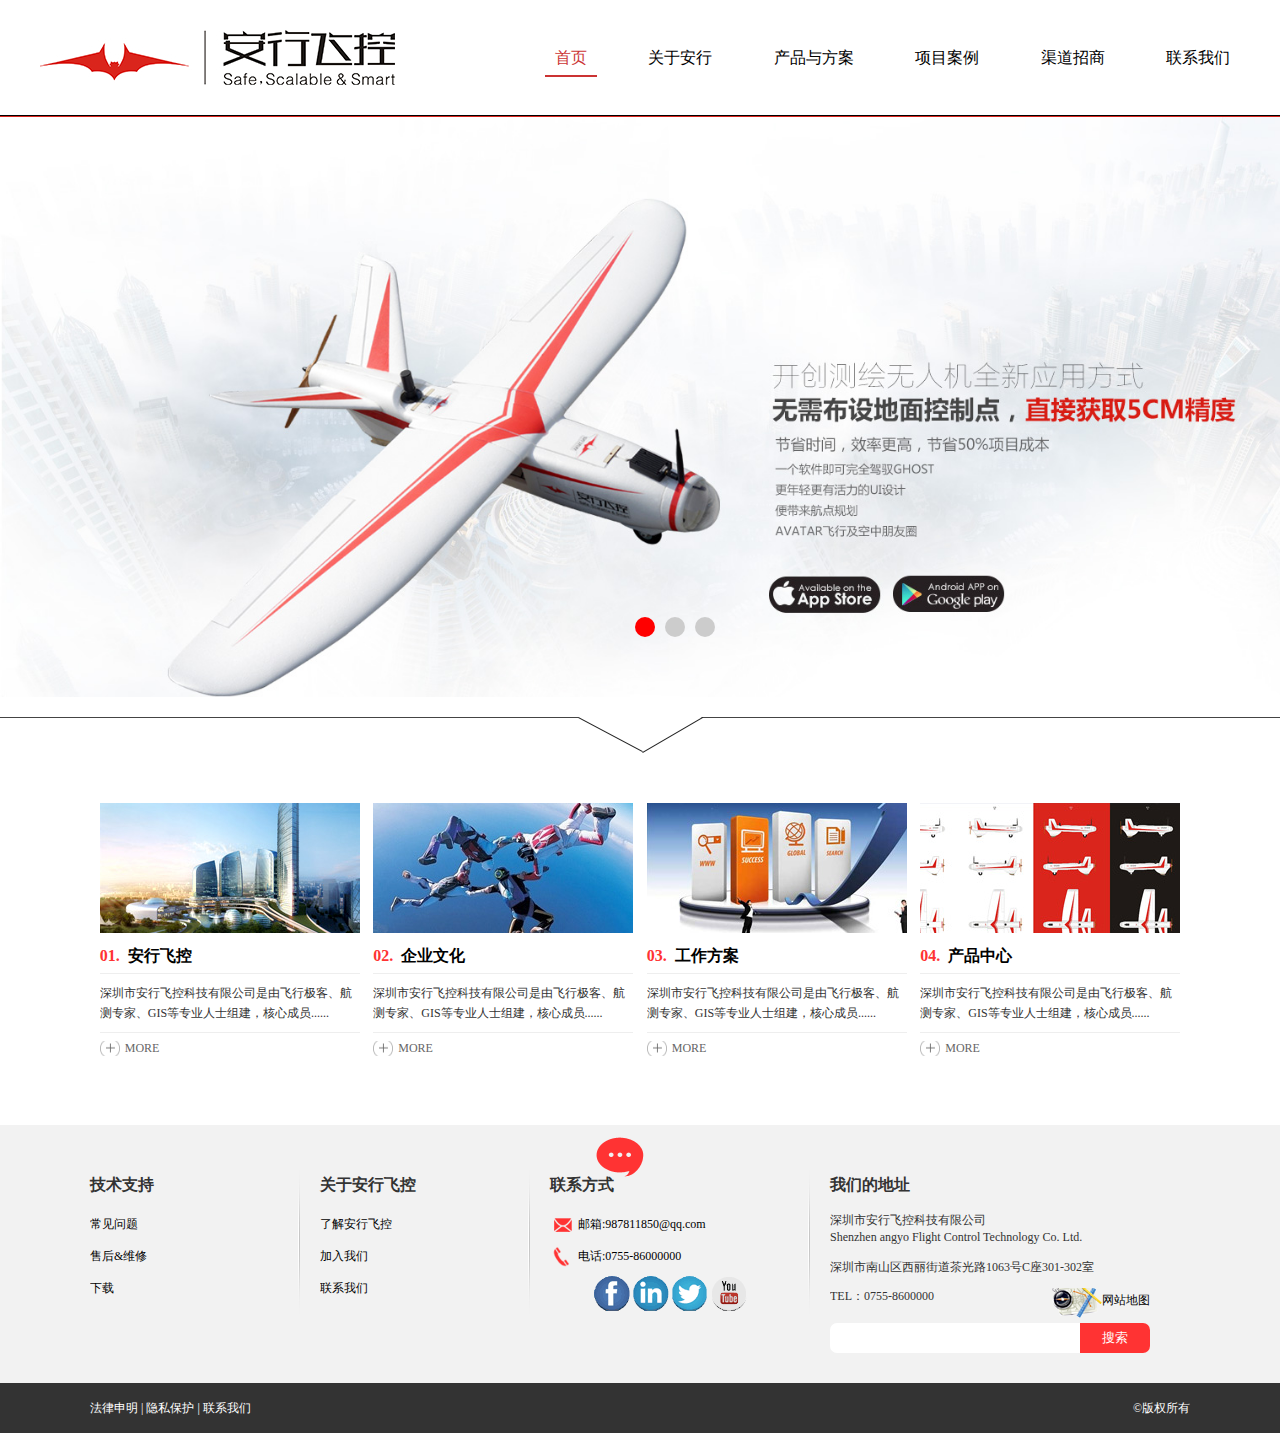
<file: index.html>
<!DOCTYPE html>
<html lang="en">
<head>
	<meta charset="UTF-8">
	<title>安行飞控</title>
	<meta name="viewport" content="width=device-width, initial-scale=1.0, maximum-scale=1.0, user-scalable=0">
	<link rel="stylesheet" href="css/reset.css">
	<link rel="stylesheet" href="css/thems.css">
	
		

</head>

<body>
<!--头部-->
<div class="header">
    <div class="head clearfix">
        <div class="logo"><a href=""><img src="images/logo.jpg" alt="安行飞控"/></a></div>
        <div class="nav_m">
            <div class="n_icon">导航栏</div>
            <ul class="nav clearfix">
                <li class="now"><a href="index.html">首页</a></li>
                <li><a href="about.html">关于安行</a></li>
                <li><a href="product.html">产品与方案</a></li>
                <li><a href="case.html">项目案例</a></li>
                <li><a href="join.html">渠道招商</a></li>
                <li><a href="contact.html">联系我们</a></li>
            </ul>
        </div>
    </div>
</div>
<!--头部-->
<!--幻灯片-->
<div class="banner"> 
    	 <ul class="bannerbox">
             <li><a href=""><img src="images/banner.jpg" alt="" style="width: 1349px;height:auto;"></a></li>
             <li><a href=""><img src="images/banner2.jpg" alt=""></a></li>
             <li><a href=""><img src="images/banner3.jpg" alt=""></a></li>
         </ul>        
        <ul class="pagerwrapper">
            <li class="active"></li>
            <li></li>
            <li></li>
        </ul>
</div>
<!--幻灯片-->
<div class="space_hx">&nbsp;</div>
<div class="i_line"><em>&nbsp;</em></div>
<div class="space_hx">&nbsp;</div>
<ul class="i_ma clearfix">
	<li>
    	<a href="">
        	<img src="images/pic1.jpg" alt="">
        </a>
        <div class="title">
        	<a href=""><em>01.</em>安行飞控</a>
        </div>
        <div class="des">深圳市安行飞控科技有限公司是由飞行极客、航测专家、GIS等专业人士组建，核心成员......</div>
        <div class="more"><a href="">MORE</a></div>
    </li>
    <li>
    	<a href="">
        	<img src="images/pic2.jpg" alt=""/>
        </a>
        <div class="title">
        	<a href=""><em>02.</em>企业文化</a>
        </div>
        <div class="des">深圳市安行飞控科技有限公司是由飞行极客、航测专家、GIS等专业人士组建，核心成员......</div>
        <div class="more"><a href="">MORE</a></div>
    </li>
    <li>
    	<a href="">
        	<img src="images/pic3.jpg" alt=""/>
        </a>
        <div class="title">
        	<a href=""><em>03.</em>工作方案</a>
        </div>
        <div class="des">深圳市安行飞控科技有限公司是由飞行极客、航测专家、GIS等专业人士组建，核心成员......</div>
        <div class="more"><a href="">MORE</a></div>
    </li>
    <li>
    	<a href="">
        	<img src="images/pic4.jpg" alt=""/>
        </a>
        <div class="title">
        	<a href=""><em>04.</em>产品中心</a>
        </div>
        <div class="des">深圳市安行飞控科技有限公司是由飞行极客、航测专家、GIS等专业人士组建，核心成员......</div>
        <div class="more"><a href="">MORE</a></div>
    </li>
</ul>
<div class="space_hx">&nbsp;</div>
<div class="bg_a">
	<ul class="f_nav clearfix">
    	<li>
        	<div class="name"><b>技术支持</b></div>
            <p><a href="">常见问题</a></p>
            <p><a href="">售后&维修</a></p>
            <p><a href="">下载</a></p>
        </li>
        <li>
        	<div class="name"><b>关于安行飞控</b></div>
            <p><a href="">了解安行飞控</a></p>
            <p><a href="">加入我们</a></p>
            <p><a href="">联系我们</a></p>
        </li>
        <li class="f_ct">
        	<div class="name"><b>联系方式<i>&nbsp;</i></b></div>
            <p>
            	<a href="mailto:987811850@qq.com">
                	<img src="images/icon6.png" alt=""/>
                    <span>邮箱:987811850@qq.com</span>
                </a>
            </p>
            <p>
            	<a href="tel:86000000">
                	<img src="images/icon5.png" alt=""/>
                    <span>电话:0755-86000000</span>
                </a>
            </p>
            <p class="share">
            	<a href=""><img src="images/f1.png" alt=""/></a>
                <a href=""><img src="images/f2.png" alt=""/></a>
                <a href=""><img src="images/f3.png" alt=""/></a>
                <a href=""><img src="images/f4.png" alt=""/></a>
            </p>
        </li>
        <li class="dz">
        	<div class="name"><b>我们的地址</b></div>
            <p>深圳市安行飞控科技有限公司<br/>
Shenzhen angyo Flight Control Technology Co. Ltd.</p>
			<p>深圳市南山区西丽街道茶光路1063号C座301-302室</p>
            <p>
            	TEL：0755-8600000
                <a href="" class="map">网站地图</a>
            </p>
            <div class="f_s">
            	<input name="" type="text">
                <input name="" type="submit" value="搜索">
            </div>
        </li>
    </ul>
</div>
<div class="f_bg">
	<div class="bq clearfix">
    	<div class="bq_l">
        	<a href="">法律申明</a> | 
            <a href="">隐私保护</a> | 
            <a href="">联系我们</a>
        </div>
        <div class="bq_r">©版权所有</div>
    </div>
</div>
</body>
<script src="index.js"></script>
</html>
</file>
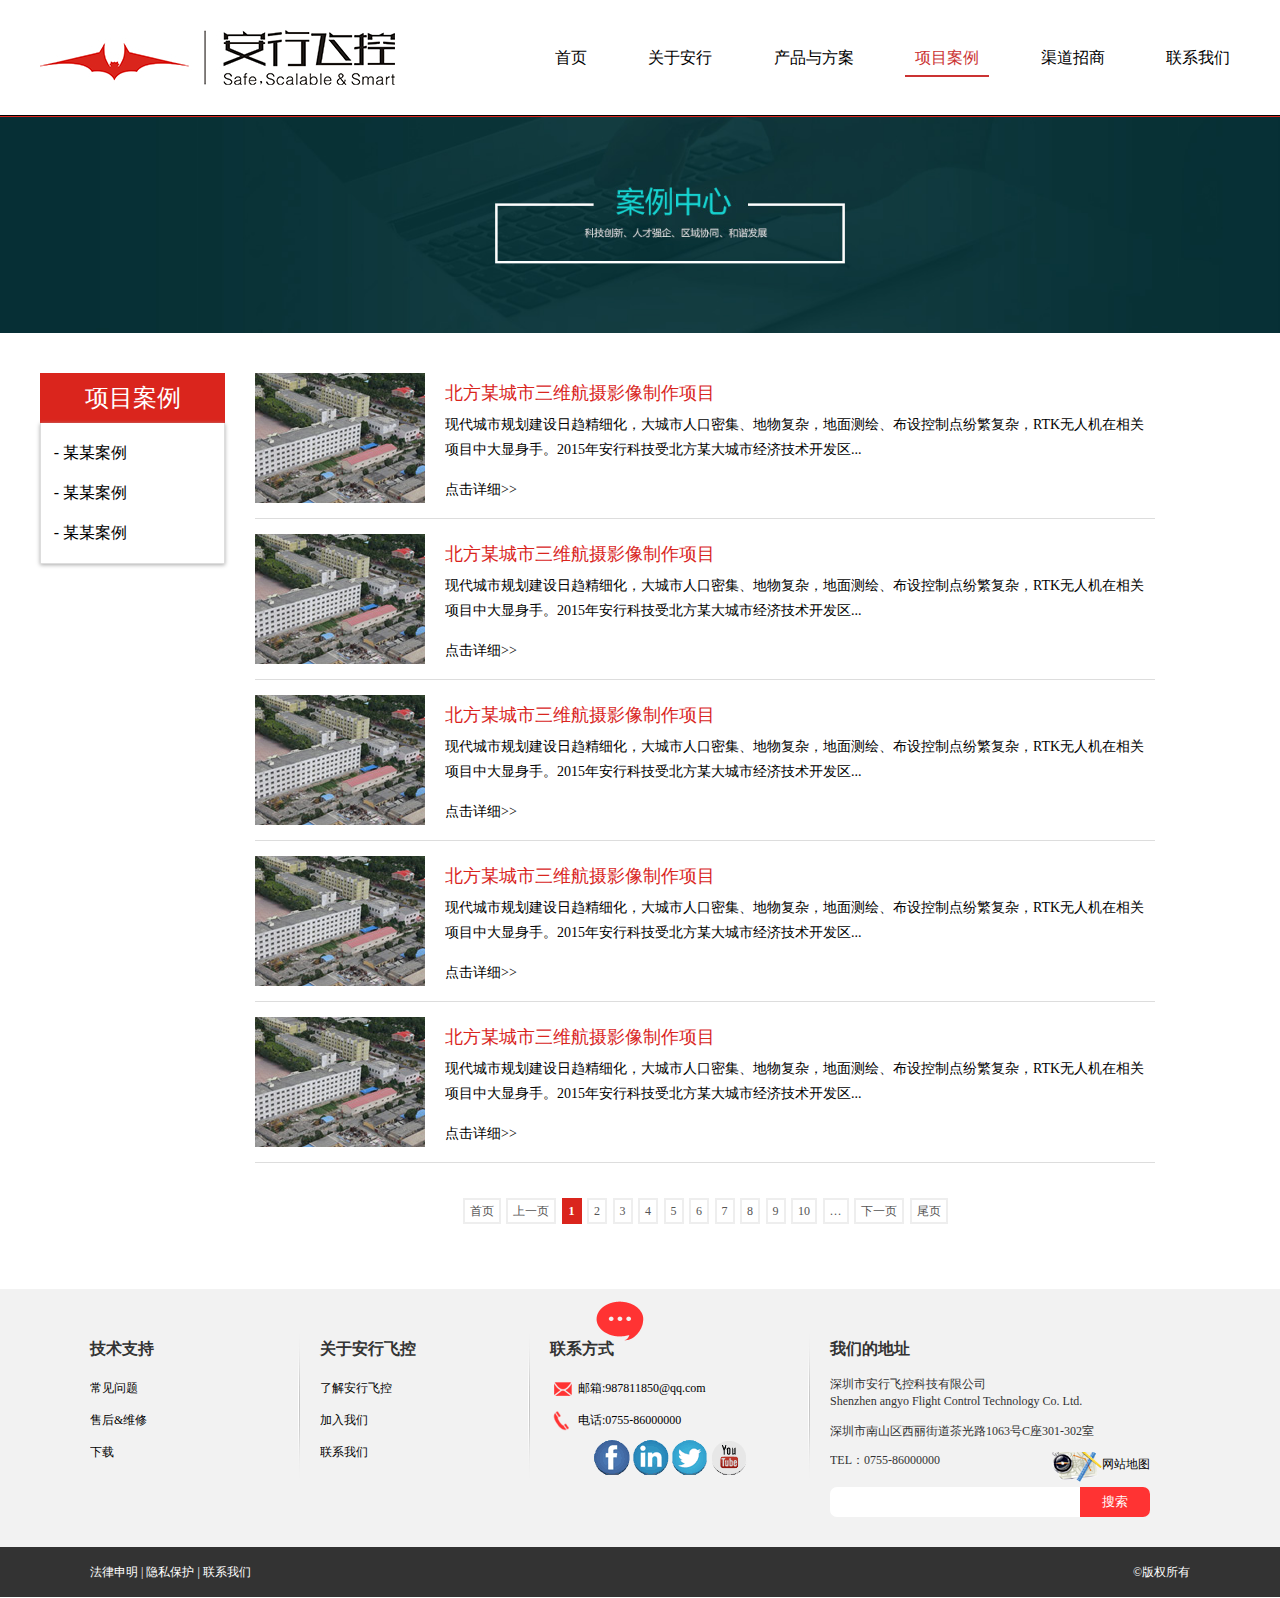
<file: case.html>
<!DOCTYPE html>
<html lang="en">
<head>
    <meta charset="UTF-8">
    <title>安行飞控</title>
    <meta name="viewport" content="width=device-width, initial-scale=1.0, maximum-scale=1.0, user-scalable=0">
    <link rel="stylesheet" href="css/reset.css">
    <link rel="stylesheet" href="css/thems.css">
</head>

<body>
<!--头部-->
<div class="header">
    <div class="head clearfix">
        <div class="logo"><a href=""><img src="images/logo.jpg" alt="安行飞控"/></a></div>
        <div class="nav_m">
            <div class="n_icon">导航栏</div>
            <ul class="nav clearfix">
                <li><a href="index.html">首页</a></li>
                <li><a href="about.html">关于安行</a></li>
                <li><a href="product.html">产品与方案</a></li>
                <li class="now"><a href="case.html">项目案例</a></li>
                <li><a href="join.html">渠道招商</a></li>
                <li><a href="contact.html">联系我们</a></li>
            </ul>
        </div>
    </div>
</div>
<!--头部-->
<!--幻灯片-->
<div class="banner banner_s">
	<img src="images/banner_b.jpg" alt=""/>
</div>
<!--幻灯片-->
<div class="space_hx">&nbsp;</div>
<div class="scd scd_a clearfix">
	<div class="scd_l">
    	<div class="name">项目案例</div>
        <ul class="s_nav">
        	<li>
            	<a href=""> - 某某案例</a>
            </li>
            <li>
            	<a href=""> - 某某案例</a>
            </li>
            <li>
            	<a href=""> - 某某案例</a>
            </li>
        </ul>
    </div>
    <div class="scd_r">
    	<div class="case">
        	<dl class="clearfix">
            	<dt><a href=""><img src="images/pic6.jpg" alt=""/></a></dt>
                <dd>
                	<div class="title"><a href="">北方某城市三维航摄影像制作项目</a></div>
                    <div class="des">现代城市规划建设日趋精细化，大城市人口密集、地物复杂，地面测绘、布设控制点纷繁复杂，RTK无人机在相关项目中大显身手。2015年安行科技受北方某大城市经济技术开发区...</div>
                    <div class="more"><a href="">点击详细>></a></div>
                </dd>
            </dl>
            <dl class="clearfix">
            	<dt><a href=""><img src="images/pic6.jpg" alt=""/></a></dt>
                <dd>
                	<div class="title"><a href="">北方某城市三维航摄影像制作项目</a></div>
                    <div class="des">现代城市规划建设日趋精细化，大城市人口密集、地物复杂，地面测绘、布设控制点纷繁复杂，RTK无人机在相关项目中大显身手。2015年安行科技受北方某大城市经济技术开发区...</div>
                    <div class="more"><a href="">点击详细>></a></div>
                </dd>
            </dl>
            <dl class="clearfix">
            	<dt><a href=""><img src="images/pic6.jpg" alt=""/></a></dt>
                <dd>
                	<div class="title"><a href="">北方某城市三维航摄影像制作项目</a></div>
                    <div class="des">现代城市规划建设日趋精细化，大城市人口密集、地物复杂，地面测绘、布设控制点纷繁复杂，RTK无人机在相关项目中大显身手。2015年安行科技受北方某大城市经济技术开发区...</div>
                    <div class="more"><a href="">点击详细>></a></div>
                </dd>
            </dl>
            <dl class="clearfix">
            	<dt><a href=""><img src="images/pic6.jpg" alt=""/></a></dt>
                <dd>
                	<div class="title"><a href="">北方某城市三维航摄影像制作项目</a></div>
                    <div class="des">现代城市规划建设日趋精细化，大城市人口密集、地物复杂，地面测绘、布设控制点纷繁复杂，RTK无人机在相关项目中大显身手。2015年安行科技受北方某大城市经济技术开发区...</div>
                    <div class="more"><a href="">点击详细>></a></div>
                </dd>
            </dl>
            <dl class="clearfix">
            	<dt><a href=""><img src="images/pic6.jpg" alt=""/></a></dt>
                <dd>
                	<div class="title"><a href="">北方某城市三维航摄影像制作项目</a></div>
                    <div class="des">现代城市规划建设日趋精细化，大城市人口密集、地物复杂，地面测绘、布设控制点纷繁复杂，RTK无人机在相关项目中大显身手。2015年安行科技受北方某大城市经济技术开发区...</div>
                    <div class="more"><a href="">点击详细>></a></div>
                </dd>
            </dl>
            <div class="space_hx">&nbsp;</div>
            <div class="pages">
                <a href="">首页</a>
                <a href="">上一页</a>
                <a href="" class="now">1</a>
                <a href="">2</a>
                <a href="">3</a>
                <a href="">4</a>
                <a href="">5</a>
                <a href="">6</a>
                <a href="">7</a>
                <a href="">8</a>
                <a href="">9</a>
                <a href="">10</a>
                <a href="">…</a>
                <a href="">下一页</a>
                <a href="">尾页</a>
            </div>
        </div>
    </div>
</div>
<div class="space_hx">&nbsp;</div>
<div class="bg_a">
	<ul class="f_nav clearfix">
    	<li>
        	<div class="name"><b>技术支持</b></div>
            <p><a href="">常见问题</a></p>
            <p><a href="">售后&维修</a></p>
            <p><a href="">下载</a></p>
        </li>
        <li>
        	<div class="name"><b>关于安行飞控</b></div>
            <p><a href="">了解安行飞控</a></p>
            <p><a href="">加入我们</a></p>
            <p><a href="">联系我们</a></p>
        </li>
        <li class="f_ct">
        	<div class="name"><b>联系方式<i>&nbsp;</i></b></div>
            <p>
            	<a href="mailto:987811850@qq.com">
                	<img src="images/icon6.png" alt=""/>
                    <span>邮箱:987811850@qq.com</span>
                </a>
            </p>
            <p>
            	<a href="tel:86008512">
                	<img src="images/icon5.png" alt=""/>
                    <span>电话:0755-86000000</span>
                </a>
            </p>
            <p class="share">
            	<a href=""><img src="images/f1.png" alt=""/></a>
                <a href=""><img src="images/f2.png" alt=""/></a>
                <a href=""><img src="images/f3.png" alt=""/></a>
                <a href=""><img src="images/f4.png" alt=""/></a>
            </p>
        </li>
        <li class="dz">
        	<div class="name"><b>我们的地址</b></div>
            <p>深圳市安行飞控科技有限公司<br/>
Shenzhen angyo Flight Control Technology Co. Ltd.</p>
			<p>深圳市南山区西丽街道茶光路1063号C座301-302室</p>
            <p>
            	TEL：0755-86000000
                <a href="" class="map">网站地图</a>
            </p>
            <div class="f_s">
            	<input name="" type="text">
                <input name="" type="submit" value="搜索">
            </div>
        </li>
    </ul>
</div>
<div class="f_bg">
	<div class="bq clearfix">
    	<div class="bq_l">
        	<a href="">法律申明</a> | 
            <a href="">隐私保护</a> | 
            <a href="">联系我们</a>
        </div>
        <div class="bq_r">©版权所有</div>
    </div>
</div>
</body>
</html>
</file>
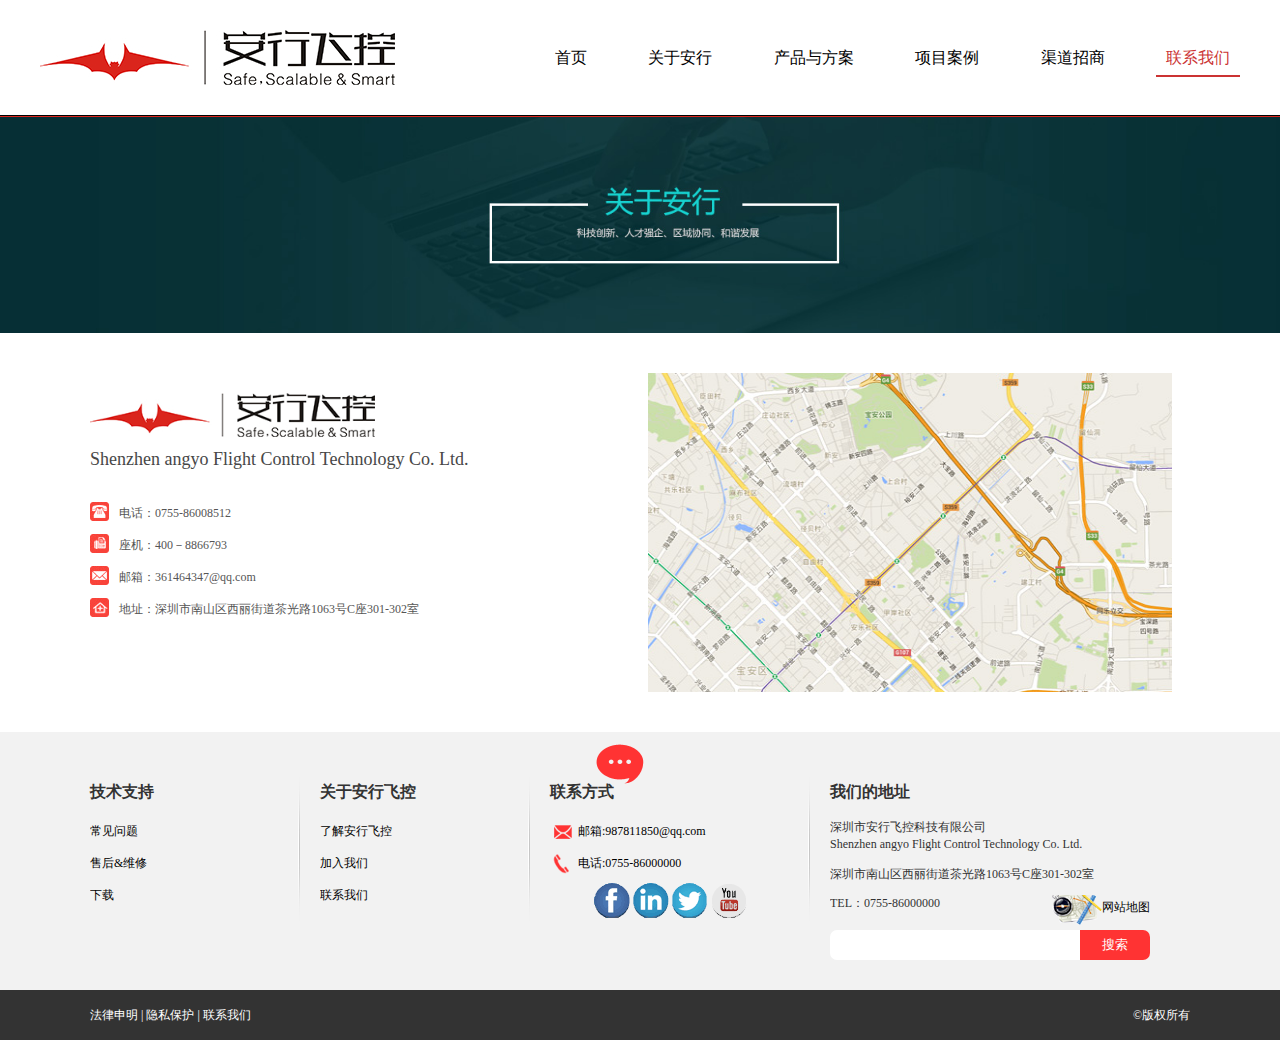
<file: contact.html>
<!DOCTYPE html>
<html lang="en">
<head>
    <meta charset="UTF-8">
    <title>安行飞控</title>
    <meta name="viewport" content="width=device-width, initial-scale=1.0, maximum-scale=1.0, user-scalable=0">
    <link rel="stylesheet" href="css/reset.css">
    <link rel="stylesheet" href="css/thems.css">
</head>

<body>
<!--头部-->
<div class="header">
    <div class="head clearfix">
        <div class="logo"><a href=""><img src="images/logo.jpg" alt="安行飞控"/></a></div>
        <div class="nav_m">
            <div class="n_icon">导航栏</div>
            <ul class="nav clearfix">
                <li><a href="index.html">首页</a></li>
                <li><a href="about.html">关于安行</a></li>
                <li><a href="product.html">产品与方案</a></li>
                <li><a href="case.html">项目案例</a></li>
                <li><a href="join.html">渠道招商</a></li>
                <li class="now"><a href="contact.html">联系我们</a></li>
            </ul>
        </div>
    </div>
</div>
<!--头部-->
<!--幻灯片-->
<div class="banner banner_s">
	<img src="images/banner_a.jpg" alt=""/>
</div>
<!--幻灯片-->
<div class="space_hx">&nbsp;</div>
<div class="scd scd_a clearfix">
	<dl class="contact clearfix">
    	<dt><img src="images/pic8.jpg" alt=""/></dt>
        <dd>
        	<div class="c_logo"><img src="images/logo.jpg" alt=""/></div>
            <h6>Shenzhen angyo Flight Control Technology Co. Ltd.</h6>
            <div class="c_m">
            	<p><img src="images/icon10.jpg" alt=""/><span>电话：0755-86008512</span></p>
                <p><img src="images/icon11.jpg" alt=""/><span>座机：400－8866793</span></p>
                <p><img src="images/icon12.jpg" alt=""/><span>邮箱：361464347@qq.com</span></p>
                <p><img src="images/icon13.jpg" alt=""/><span>地址：深圳市南山区西丽街道茶光路1063号C座301-302室</span></p>
            </div>　　
        </dd>
    </dl>
</div>
<div class="space_hx">&nbsp;</div>
<div class="bg_a">
	<ul class="f_nav clearfix">
    	<li>
        	<div class="name"><b>技术支持</b></div>
            <p><a href="">常见问题</a></p>
            <p><a href="">售后&维修</a></p>
            <p><a href="">下载</a></p>
        </li>
        <li>
        	<div class="name"><b>关于安行飞控</b></div>
            <p><a href="">了解安行飞控</a></p>
            <p><a href="">加入我们</a></p>
            <p><a href="">联系我们</a></p>
        </li>
        <li class="f_ct">
        	<div class="name"><b>联系方式<i>&nbsp;</i></b></div>
            <p>
            	<a href="mailto:987811850@qq.com">
                	<img src="images/icon6.png" alt=""/>
                    <span>邮箱:987811850@qq.com</span>
                </a>
            </p>
            <p>
            	<a href="tel:86008512">
                	<img src="images/icon5.png" alt=""/>
                    <span>电话:0755-86000000</span>
                </a>
            </p>
            <p class="share">
            	<a href=""><img src="images/f1.png" alt=""/></a>
                <a href=""><img src="images/f2.png" alt=""/></a>
                <a href=""><img src="images/f3.png" alt=""/></a>
                <a href=""><img src="images/f4.png" alt=""/></a>
            </p>
        </li>
        <li class="dz">
        	<div class="name"><b>我们的地址</b></div>
            <p>深圳市安行飞控科技有限公司<br/>
Shenzhen angyo Flight Control Technology Co. Ltd.</p>
			<p>深圳市南山区西丽街道茶光路1063号C座301-302室</p>
            <p>
            	TEL：0755-86000000
                <a href="" class="map">网站地图</a>
            </p>
            <div class="f_s">
            	<input name="" type="text">
                <input name="" type="submit" value="搜索">
            </div>
        </li>
    </ul>
</div>
<div class="f_bg">
	<div class="bq clearfix">
    	<div class="bq_l">
        	<a href="">法律申明</a> | 
            <a href="">隐私保护</a> | 
            <a href="">联系我们</a>
        </div>
        <div class="bq_r">©版权所有</div>
    </div>
</div>
</body>
</html>
</file>
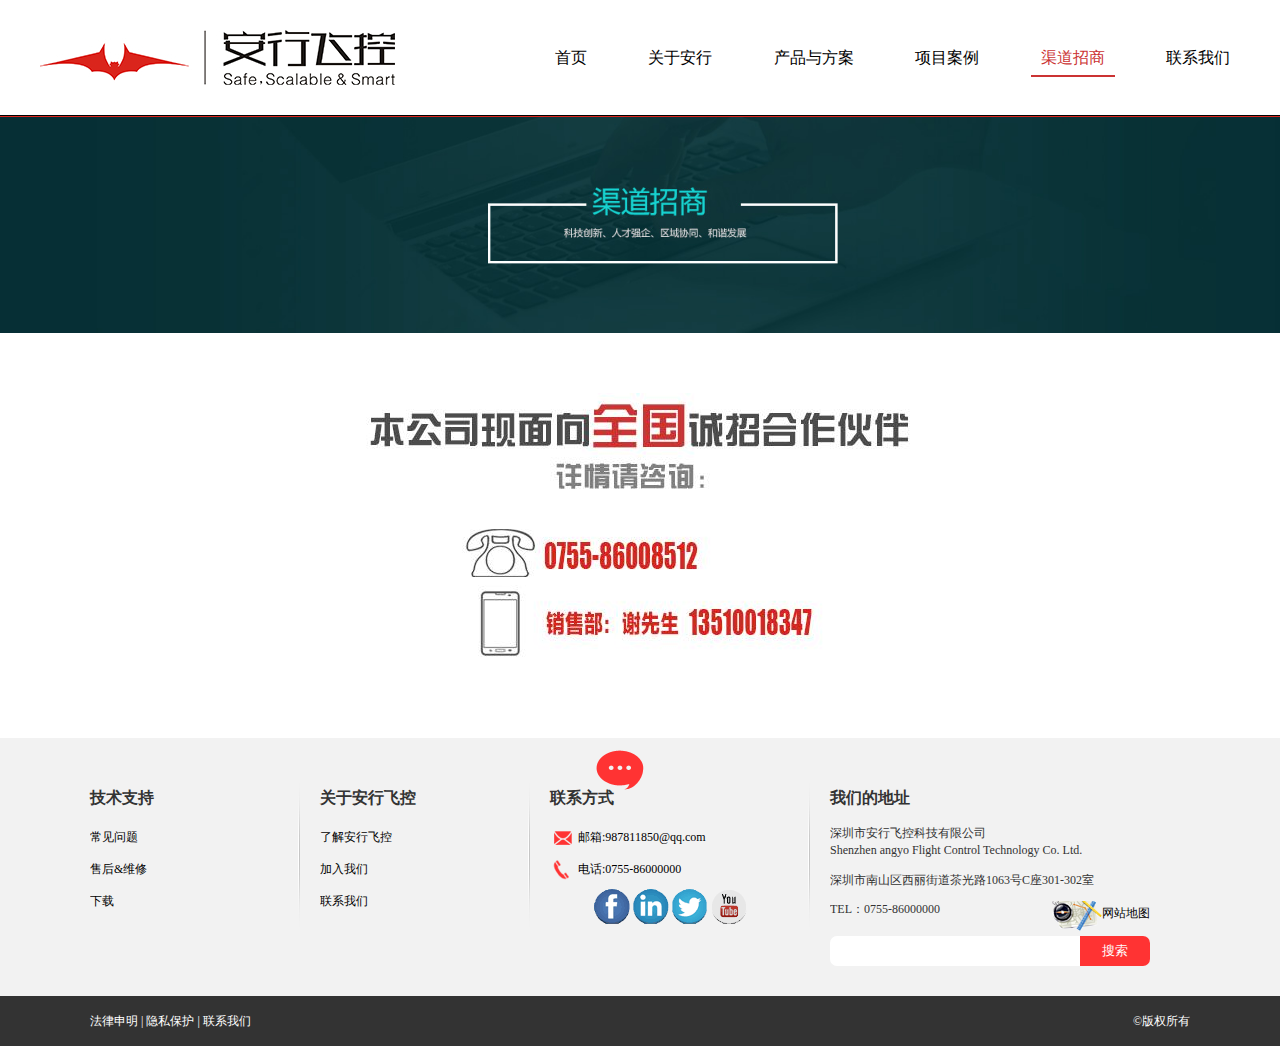
<file: join.html>
<!DOCTYPE html>
<html lang="en">
<head>
    <meta charset="UTF-8">
    <title>安行飞控</title>
    <meta name="viewport" content="width=device-width, initial-scale=1.0, maximum-scale=1.0, user-scalable=0">
    <link rel="stylesheet" href="css/reset.css">
    <link rel="stylesheet" href="css/thems.css">
</head>

<body>
<!--头部-->
<div class="header">
    <div class="head clearfix">
        <div class="logo"><a href=""><img src="images/logo.jpg" alt="安行飞控"/></a></div>
        <div class="nav_m">
            <div class="n_icon">导航栏</div>
            <ul class="nav clearfix">
                <li><a href="index.html">首页</a></li>
                <li><a href="about.html">关于安行</a></li>
                <li><a href="product.html">产品与方案</a></li>
                <li><a href="case.html">项目案例</a></li>
                <li class="now"><a href="join.html">渠道招商</a></li>
                <li><a href="contact.html">联系我们</a></li>
            </ul>
        </div>
    </div>
</div>
<!--头部-->
<!--幻灯片-->
<div class="banner banner_s">
	<img src="images/banner_c.jpg" alt=""/>
</div>
<!--幻灯片-->
<div class="space_hx">&nbsp;</div>
<div class="scd clearfix">
	<div class="join">
    	<img src="images/pic9.jpg" width="565" height="275" alt=""/>
    </div>
</div>
<div class="space_hx">&nbsp;</div>
<div class="bg_a">
	<ul class="f_nav clearfix">
    	<li>
        	<div class="name"><b>技术支持</b></div>
            <p><a href="">常见问题</a></p>
            <p><a href="">售后&维修</a></p>
            <p><a href="">下载</a></p>
        </li>
        <li>
        	<div class="name"><b>关于安行飞控</b></div>
            <p><a href="">了解安行飞控</a></p>
            <p><a href="">加入我们</a></p>
            <p><a href="">联系我们</a></p>
        </li>
        <li class="f_ct">
        	<div class="name"><b>联系方式<i>&nbsp;</i></b></div>
            <p>
            	<a href="mailto:987811850@qq.com">
                	<img src="images/icon6.png" alt=""/>
                    <span>邮箱:987811850@qq.com</span>
                </a>
            </p>
            <p>
            	<a href="tel:86008512">
                	<img src="images/icon5.png" alt=""/>
                    <span>电话:0755-86000000</span>
                </a>
            </p>
            <p class="share">
            	<a href=""><img src="images/f1.png" alt=""/></a>
                <a href=""><img src="images/f2.png" alt=""/></a>
                <a href=""><img src="images/f3.png" alt=""/></a>
                <a href=""><img src="images/f4.png" alt=""/></a>
            </p>
        </li>
        <li class="dz">
        	<div class="name"><b>我们的地址</b></div>
            <p>深圳市安行飞控科技有限公司<br/>
Shenzhen angyo Flight Control Technology Co. Ltd.</p>
			<p>深圳市南山区西丽街道茶光路1063号C座301-302室</p>
            <p>
            	TEL：0755-86000000
                <a href="" class="map">网站地图</a>
            </p>
            <div class="f_s">
            	<input name="" type="text">
                <input name="" type="submit" value="搜索">
            </div>
        </li>
    </ul>
</div>
<div class="f_bg">
	<div class="bq clearfix">
    	<div class="bq_l">
        	<a href="">法律申明</a> | 
            <a href="">隐私保护</a> | 
            <a href="">联系我们</a>
        </div>
        <div class="bq_r">©版权所有</div>
    </div>
</div>
</body>
</html>
</file>
<file: css/thems.css>
body{
	font-family:"Microsoft Yahei";
	font-size:14px;color:#333;
	 padding:0; margin:0;
}
input , textarea , select{
	font-family:"Microsoft Yahei"; 
	color:#333; f
	ont-size:14px;
}
a{ color:#000;}
a:hover{ color:#CB3333;}
/*头部*/
.header{ 
	width:100%; 
	border-bottom:1px solid #000;
}
.head{ 
	width:1200px; 
	margin:0px auto;
}
.head .logo{ 
	width:355px; 
	height:55px; 
	float:left; 
	margin:30px 0;
}
.head .logo img{
 	width:355px; 
 	height:55px;
  	vertical-align:top;
}
.head .nav_m{ 
	width:780px; 
	float:right; 
	margin-top:40px;
}
.head .nav_m .nav{ 
	width:100%; 
	text-align:right;
}
.nav li,.nav li a{ 
	display:inline-block; 
}
.nav li{ 
	border-bottom:2px solid #FFF;
	 margin-left:38px;
}
.nav li.now{ border-bottom:2px solid #CB3333;}
.nav li a{ margin-left:0; 
	font-size:16px; 
	color:#000; padding:0 10px; 
	height:35px;
	 line-height:35px;
}
.nav li a:hover,.nav li.now a{ color:#CB3333;}
.nav_m .n_icon{ display:inline-block; 
 	height:18px; 
 	line-height:18px;
 	color:#333;
 	padding-left:28px;
 	background:url('../images/nav_ico.png') no-repeat left center;
 	position:absolute;
 	right:0; top:55px;
 	z-index:9999; 
 	cursor:pointer;
 	display:none; 
 	font-size:16px;
}

/*banner*/
.banner{ 
	width:1349px; 
	height: 580px;
	position:relative; 
	border-top:1px solid #DA251D;
	overflow: hidden;
}
.bannerbox{
	width: 100%;
     height: 100%;
}
.bannerbox li{
            /*float: left;*/
            width: 1349px;
            height: 580px;
            transition: all 1s;
            position: absolute;
            top:0;
            left: 0;
        }
.bannerbox li:first-child{
            z-index: 1;
}
.bannerbox li img{
            
 }
.bannerbox li a{
            display: block;

}
.pagerwrapper{
            width: 180px;
            height: 20px;
            position: absolute;
            left: 50%;
            margin-left: -45px;
            bottom: 60px;
            z-index: 9999;
}
.pagerwrapper li{
            width: 20px;
            height: 20px;
            border-radius:50% ;
            margin: 0 5px;
            float: left;
            background: #ccc;
            /*position: absolute;*/
}
.pagerwrapper li.active{
            background: red;
}
@keyframes leftOut {
            0%{
                left:0;
            }
            100%{
                left: -800px;
            }
}
.leftOut{
            animation: leftOut 1s forwards;
        }
@keyframes leftIn {
            0%{
                left: -800px;
            }
            100%{
                 left:0;
            }
}
.leftIn{
            animation: leftIn 1s linear forwards;
 }
        @keyframes rightOut {
            0%{
                left:0;
            }
            100%{
                left: 800px;
            }
        }
        .rightOut{
            animation: rightOut 1s linear forwards;
        }
        @keyframes rightIn {
            0%{
                left: 800px;
            }
            100%{
                left:0;
            }
        }
        .rightIn{
            animation: rightIn 1s forwards;
        }
.bg_a{ 
	width:100%; 
	background:#F2F2F2;
}
.f_nav{ width:1100px; 
	margin:0px auto;
	 padding:40px 0 30px;
}
.f_nav li{ 
	width:190px;
	 float:left; 
	 padding-right:20px; 
	 margin-right:20px;
	  background:url('../images/line.png') no-repeat right top; 
	  min-height:158px; 
	  font-size:12px;
}
.f_nav li.f_ct{ width:240px}
.f_nav li.dz{ background:none; 
	padding-right:0; 
	margin-right:0; 
	width:320px;}
.f_nav li .name b{ display:inline-block; 
	height:40px; 
	line-height:40px; 
	position:relative; 
	font-size:16px;}
.f_nav li .name b i{ display:block; 
	width:48px; 
	height:40px; 
	position:absolute; 
	right:-30px; 
	top:-28px; background:url('../images/icon4.png') no-repeat;}
.f_nav li p{ width:100%; 
	height:25px;
	 line-height:25px; 
	 white-space:nowrap; 
	 overflow:hidden; 
	 text-overflow:ellipsis; 
	 margin-top:7px;}
.f_nav li p img,.f_nav li p span{ display:inline-block;
  	height:25px; 
  	line-height:25xp; 
  	vertical-align:top;}
.f_nav li .share{ width:100%; 
	text-align:center;
	 height:auto;}
.f_nav li .share img{ width:36px; height:35px;}
.f_nav li.dz p{ width:100%; 
	height:auto;
	 white-space:normal; 
	 line-height:145%; 
	 position:relative; 
	 padding-bottom:5px;}
.f_nav li.dz p .map{ display:inline-block;

   padding-left:50px;
   background:url('../images/icon7.png') no-repeat left center; 
   height:35px; 
   float:right; 
   line-height:35px; 
   margin-top:-5px;}
.f_nav li.dz .f_s{ width:100%; 
	height:30px; 
	background:#FFF; 
	border-radius:7px; 
	-moz-border-radius:7px; 
	-webkit-border-radius:7px;
	 position:relative;
	  background:#FFF; 
	  overflow:hidden;}
.f_nav li.dz .f_s input[type="text"]{ width:220px; height:30px; border:0; background:none; line-height:30px; padding:0 5px; position:absolute; left:0; top:0;}
.f_nav li.dz .f_s input[type="submit"]{ width:70px; height:30px; position:absolute; right:0; top:0; cursor:pointer; background:#FF3333; color:#FFF; text-align:center; line-height:30px; border:0;}
.f_bg{ width:100%;
 	background:#333333;
  	padding:15px 0;}
.bq{ width:1100px; margin:0px auto;}
.bq .bq_l{ width:40%; 
	height:20px; 
	line-height:20px; 
	text-align:left; 
	font-size:12px; 
	color:#FFF; 
	float:left;}
.bq .bq_l a{ color:#FFF;}
.bq .bq_r{ width:50%; 
	height:20px;
	 line-height:20px;
	  text-align:right;
	   float:right; 
	   color:#FFF; 
	   font-size:12px;}
.banner_s ,.banner_s img{ width:100%;
 height:auto; 
 vertical-align:top; 
 box-shadow:0 0 0 #FFF;}
.i_line{ width:100%; 
	border-top:1px solid #444;
	 position:relative; 
	 height:15px;}
.i_line em{ display:block; 
	width:125px; 
	height:36px; 
	position:absolute;
	left:50%;
	top:-1px;
	z-index:99;
	 margin-left:-62px;
	background:url('../images/icon3.png') no-repeat;}
.i_ma{ width:1100px;
 	margin:0px auto;
  	text-align:center; 
  	padding:50px 0 40px;}
.i_ma li{ display:inline-block;
  width:260px; 
  text-align:left;
   vertical-align:top;
   margin:0 5px;}
.i_ma li img{ width:260px; 
	height:130px;

	 vertical-align:top;}
.i_ma li .title{ width:100%; 
	height:40px; 
	line-height:45px; 
	border-bottom:1px solid #eee;}
.i_ma li .title a{ font-size:16px;font-weight:bold;}
.i_ma li .title a em{ color:#FF3333; 
	padding-right:8px; 
	font-weight:bold;}
.i_ma li .des{ width:100%;
	 margin-top:10px; 
	 height:40px; 
	 line-height:165%;
	  margin-bottom:8px; 
	  overflow:hidden; 
	  font-size:12px;}
.i_ma li .more{ width:100%; 
	height:25px; l
	ine-height:25px;
	 padding-top:7px; 
	 border-top:1px solid #eee;}
.i_ma li .more a{ display:inline-block;
  font-size:12px;
   color:#666; 
   padding-left:25px; 
   background:url('../images/icon8.png') no-repeat left center;}
.i_ma li .more a:hover{ color:#FF3333;}
.scd{ width:1100px; 
	margin:0px auto; 
	padding:40px 0 50px; 
	text-align:left; 
	font-size:14px; 
	color:#555; 
	line-height:175%;}
.scd img{ max-width:100%;
 	height:auto;
  	vertical-align:top;
}
.pages{ 
	width:100%;
	 text-align:center;
	  margin-bottom:25px;
	}
.pages a{ display:inline-block; 
  height:22px; 
  line-height:22px;
   border:2px solid #eee; 
   margin:0 1px; 
   font-size:12px; 
   color:#555;
    padding:0 5px;}
.pages a.now{
 color:#FFF; 
 font-weight:bold; 
 background:#DA251D;
  border-color:#DA251D;}
.scd_a{ width:1200px; padding:20px 0;}
.scd .scd_l{ width:185px; float:left;}
.scd_l .name{ width:100%; 
	height:50px; 
	line-height:50px;
	 text-align:center;
	  font-size:24px; 
	  color:#FFF; 
	  background:#DA251D;}
.scd_l .s_nav{ 
	width:183px;
	 border:1px solid #ddd; 
	 border-top:0;
	  box-shadow:0 1px 4px #aaa;
	   padding:10px 0;}
.scd_l .s_nav li{
	 width:100%; 
	 height:40px; 
	 line-height:40px;}
.scd_l .s_nav li a{ 
	font-size:16px; 
	width:86%;
	 display:block; 
	 height:40px; 
	 line-height:40px;
	  padding:0 7%;}
.scd .scd_r{
	 width:900px; 
	 float:left; 
	 margin-left:30px;}
.scd .scd_r .case{ width:100%;}
.case dl{ width:100%; 
	padding-bottom:15px;
	 margin-bottom:15px; 
	 border-bottom:1px solid #ddd;}
.case dl dt,.case dl dt img{ width:170px;
 height:130px;
  float:left;
   vertical-align:top;}
.case dl dd{ width:710px; float:right;}
.case dl dd .title{ width:100%;
 height:40px; 
 line-height:40px;
  white-space:nowrap; 
  overflow:hidden; 
  text-overflow:ellipsis;}
.case dl dd .title a{ font-size:18px; color:#D9251D;}
.case dl dd .des{ width:100%;
 height:45px; 
 font-size:14px;
  color:#000; 
  line-height:175%; 
  overflow:hidden; 
  margin-bottom:20px;}
.case dl dd .more{ width:100%; text-align:left;}
.case dl dd .more a{ font-size:14px;}
.pro{ width:100%;}
.pro dl{ width:1150px; 
	margin:0px auto;
	 padding:25px 0;
	  margin-bottom:25px;
	   background:#F4F4F4;}
.pro dl dt{ width:420px; 
	height:295px; 
	float:right; 
	margin-right:50px;}
.pro dl dt img{ width:420px;
 height:295px; 
 vertical-align:top;}
.pro dl dd{ width:610px;
 float:left; 
 margin-left:50px;}
.pro dl dd .name{ width:100%; 
	height:50px; 
	line-height:50px;
	 padding-top:15px;
	  font-size:18px;}
.pro dl dd .des{ width:100%; 
	height:45px; 
	font-size:14px; 
	line-height:175%; 
	overflow:hidden; 
	margin-bottom:30px; color:#000;}
.pro dl dd .more{ width:100%; 
	margin-bottom:40px;}
.pro dl dd .more a{ display:block;
	 width:110px;
	height:32px; 
	text-align:center; 
	line-height:32px; 
	font-size:14px;
	color:#FFF;
	background:#DA251D;}
.pro dl dd .time{ width:100%;
 height:25px;
  line-height:25px;
   background:url('../images/icon9.png') no-repeat left center;}
.pro dl dd .time span{ font-size:13px; margin-left:25px;}
.contact{ width:100%;}
.contact dt{ width:542px; 
	height:319px;
	 float:right; 
	 margin-right:50px;
}
.contact dt img{ width:524px; height:319px; vertical-align:top;}
.contact dd{ width:500px; float:left; margin-left:50px;}
.contact dd .c_logo,.contact dd .c_logo img{ width:285px; 
	height:44px; 
	vertical-align:top;}
.contact dd .c_logo{ margin:20px 0 10px;}
.contact dd h6{ width:100%;
 font-size:18px; 
 color:#474747; 
 margin-bottom:30px; 
 font-weight:normal;}
.contact dd .c_m{ width:100%;
 font-size:12px;
  line-height:185%;}
.contact dd .c_m p{ width:100%;
 margin-bottom:10px;}
.contact dd .c_m img,.contact dd .c_m span{ display:inline-block; 
  vertical-align:top;}
.contact dd .c_m img{ width:19px; height:19px; margin-right:10px;}
.join{ width:100%; text-align:center;}
.join img{ max-width:100%; height:auto; vertical-align:top;}
</file>
